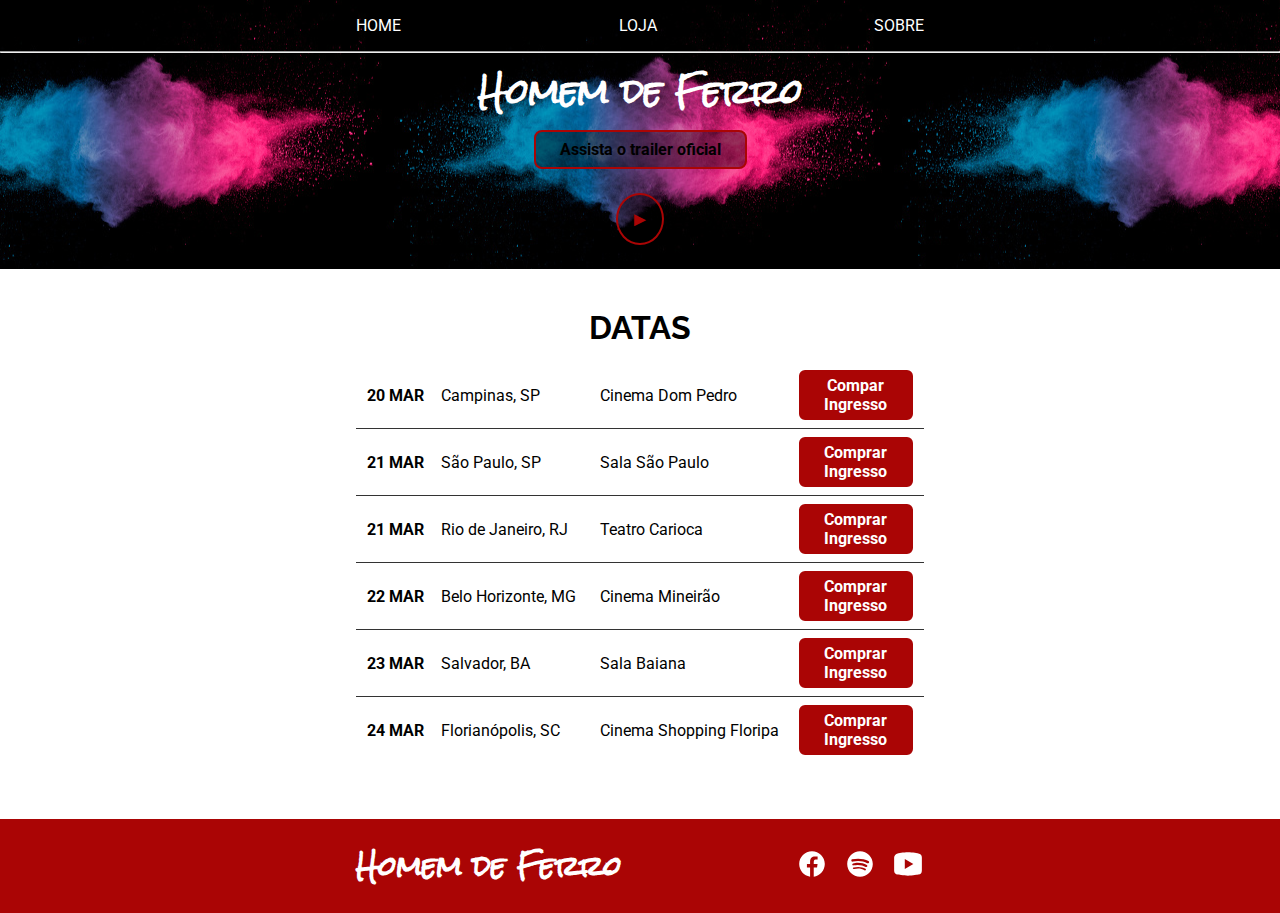
<file: index.html>
<!DOCTYPE html>
<html lang="pt-br">
<head>
    <meta charset="UTF-8">
    <meta http-equiv="X-UA-Compatible" content="IE=edge">
    <meta name="viewport" content="width=device-width, initial-scale=1.0">
    <link rel="stylesheet" href="style.css">
    <link rel="shortcut icon" href="images/favicon.png" type="image/x-icon">
    <title>Homem de Ferro | Home</title>

</head>
<body>
    <header class="main-header">
        <nav  class="main-nav container">
            <ul class="header-list-container list-container">
                <li class="nav-item"><a href="index.html">Home</a></li>
                <li class="nav-item"><a href="loja.html">Loja</a> </li>
                <li class="nav-item"><a href="sobre.html">Sobre</a></li>
            </ul>
        </nav>
        <hr>
        <h1 class="movie-title">Homem de Ferro</h1>
        <!--Adicionar imagem de fundo no CSS-->
        <a 
            href="https://www.youtube.com/watch?v=2bVct5-ZxCQ&t=3s&ab_channel=Mothisroa" 
            target="_blank"
            class="watch-trailer-button"
        >
            Assista o trailer oficial
        </a>
        
        <a 
            href="https://www.youtube.com/watch?v=2bVct5-ZxCQ&t=3s&ab_channel=Mothisroa" 
            target="_blank"
            class="watch-trailer-button-player"
        >
            &#9658
        </a>
        
    </header>

    <main class="main-section">
        <div class="container">
            <h2 class="section-title">Datas</h2>
            <ul>
                <li class="shedule-item">
                    <strong class="show-date">20 MAR</strong>
                    
                    <span class="show-city">Campinas, SP</span>
                    
                    <span class="show-place">Cinema Dom Pedro</span>
                    
                    <button class="buy-ticket-button button-hover-bacground" type="button">Compar Ingresso</button>
                </li>
            
                <li class="shedule-item">
                    <strong class="show-date">21 MAR</strong>
                   
                    <span class="show-city">São Paulo, SP</span>
                    
                    <span class="show-place">Sala São Paulo</span>
                    
                    <button class="buy-ticket-button button-hover-bacground" type="button">Comprar Ingresso</button>
                </li>
                <li class="shedule-item">
                    <strong class="show-date">21 MAR</strong>
                    
                    <span class="show-city">Rio de Janeiro, RJ</span>
                    
                    <span class="show-place">Teatro Carioca</span>
                    
                    <button class="buy-ticket-button button-hover-bacground" type="button">Comprar Ingresso</button>
                </li>
                <li class="shedule-item">
                    <strong class="show-date">22 MAR</strong>
                    
                    <span class="show-city">Belo Horizonte, MG</span>
                   
                    <span class="show-place">Cinema Mineirão</span>
                    
                    <button class="buy-ticket-button button-hover-bacground" type="button">Comprar Ingresso</button>
                </li>
                <li class="shedule-item">
                    <strong class="show-date">23 MAR</strong>
                    
                    <span class="show-city">Salvador, BA</span>
                    
                    <span class="show-place">Sala Baiana</span>
                   
                    <button class="buy-ticket-button button-hover-bacground" type="button">Comprar Ingresso</button>
                </li>
                <li class="shedule-item">
                    <strong class="show-date">24 MAR</strong>
                    
                    <span class="show-city">Florianópolis, SC</span>
                    
                    <span class="show-place">Cinema Shopping Floripa</span>
                    
                    <button class="buy-ticket-button button-hover-bacground" type="button">Comprar Ingresso</button>
                </li>
            </ul>
        </div>
            

    </main>

    <footer class="main-footer">
        <div class="container main-footer-container">
            <h3 class="movie-title-medium movie-title">Homem de Ferro</h3>
            <ul  class="list-container">
                <li class="footer-item">
                    <a href="https://www.facebook.com/" target="_blank">
                        <img src="images/icon-facebook.svg" alt="facebook-logo">
                    </a>
                    
                </li>
                <li class="footer-item">
                    <a href="https://open.spotify.com/intl-pt" target="_blank">
                        <img src="images/icon-spotify.svg" alt="spotify-logo">
                    </a>
                    
                </li>
                <li class="footer-item">
                    <a href="https://www.youtube.com/" target="_blank">
                        <img src="images/icon-youtube.svg" alt="youtube-logo">
                    </a>
                </li>
            </ul>
        </div>
    </footer>

</body>
</html>
</file>
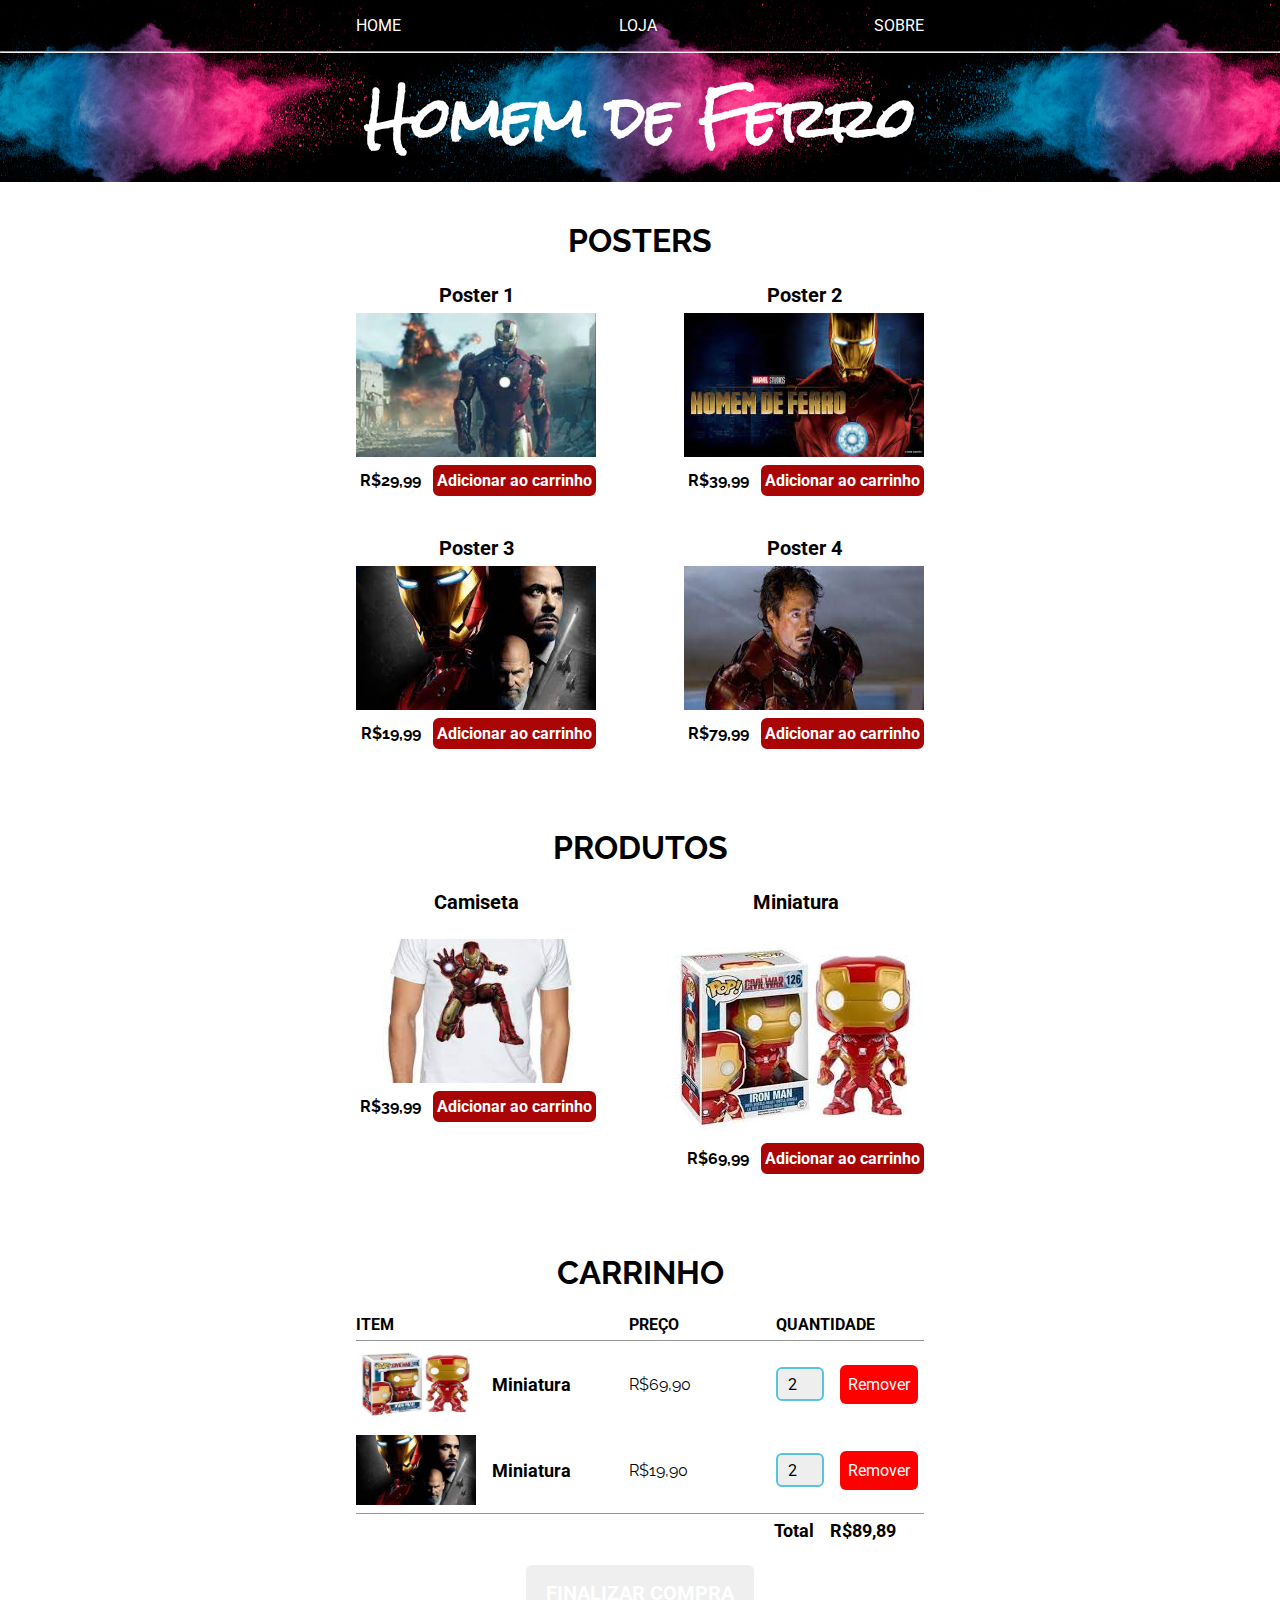
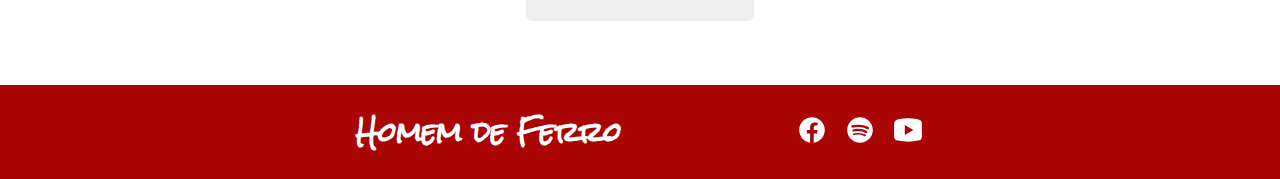
<file: loja.html>
<!DOCTYPE html>
<html lang="pt-br">
<head>
    <meta charset="UTF-8">
    <meta http-equiv="X-UA-Compatible" content="IE=edge">
    <meta name="viewport" content="width=device-width, initial-scale=1.0">
    <link rel="stylesheet" href="style.css">
    <link rel="shortcut icon" href="images/favicon.png" type="image/x-icon">
    <title>Homem de Ferro | Loja</title>

</head>
<body>
    <header class="main-header">
        <nav class="main-nav container">
            <ul class="header-list-container list-container">
                <li class="nav-item"><a href="index.html">Home</a></li>
                <li class="nav-item"><a href="loja.html">Loja</a> </li>
                <li class="nav-item"><a href="sobre.html">Sobre</a></li>
            </ul>
        </nav>
        <hr>
        <h1 class="movie-title-large movie-title">Homem de Ferro</h1>
        <!--Adicionar imagem de fundo no CSS-->

    </header>

    <main class="main-section">
        	<section class="container normal-section">
                <h2 class="section-title">Posters</h2>
                <div  class="product-container">
                    <div class="movie-product">
                        <strong class="product-title">Poster 1</strong>
                    
                        <img class="product-image" src="images/poster1.png" alt="poster1">
                        <div class="product-price-container">
                            <span class="product-price">R$29,99</span>
                            <button class="button-hover-bacground" type="button">Adicionar ao carrinho</button>
                        </div>
                        
                    </div>
                    <div class="movie-product">
                        <strong class="product-title">Poster 2</strong>
                       
                        <img class="product-image" src="images/poster2.png" alt="poster1">
                        <div class="product-price-container">
                            <span class="product-price">R$39,99</span>
                            <button class="button-hover-bacground" type="button">Adicionar ao carrinho</button>
                        </div>
                        
                    </div>
                    <div class="movie-product">
                        <strong class="product-title">Poster 3</strong>
                        <img class="product-image" src="images/poster3.png" alt="poster1">
                        <div class="product-price-container">
                            <span class="product-price">R$19,99</span>
                            <button class="button-hover-bacground" type="button">Adicionar ao carrinho</button>
                        </div>
                        
                    </div>
                    <div class="movie-product">
                        <strong class="product-title">Poster 4</strong>
                        <img class="product-image" src="images/poster4.png" alt="poster1">
                        <div class="product-price-container">
                            <span class="product-price">R$79,99</span>
                            <button class="button-hover-bacground" type="button">Adicionar ao carrinho</button>
                        </div>
                        
                    </div>
                </div>
            </section>

            <section class="container normal-section">
                <h2 class="section-title">Produtos</h2>
                <div class="product-container">
                    <div class="movie-product">
                        <strong class="product-title">Camiseta</strong>
                        <br>
                        <img class="product-image" src="images/produto1.png" alt="poster1">
                        <div class="product-price-container">
                            <span class="product-price">R$39,99</span>
                            <button class="button-hover-bacground" type="button">Adicionar ao carrinho</button>
                        </div>
                        
                    </div>
                    <div class="movie-product">
                        <strong class="product-title">Miniatura</strong>
                        <br>
                        <img src="images/produto2.png" alt="poster1">
                        <div class="product-price-container">
                            <span class="product-price">R$69,99</span>
                            <button class="button-hover-bacground" type="button">Adicionar ao carrinho</button>
                        </div>
                        
                    </div>
                </div>
            </section>

            <section class="container normal-section">
                <h2 class="section-title">Carrinho</h2>
                <table class="cart-table">
                    <head>
                        <tr>
                            <th class="table-head-item first-col">Item</th>
                            <th class="table-head-item second-col">Preço</th>
                            <th class="table-head-item third-col">Quantidade</th>
                        </tr>
                    </head>
                    <tbody>
                        <tr class="cart-product">
                            <td class="product-identification">
                                <img class="cart-product-image" src="images/produto2.png" alt="Miniatura">
                                <strong class="cart-product-title">Miniatura</strong>
                            </td>
                            <td>
                                <span class="cart-product-price">R$69,90</span>
                            </td>
                            <td>
                                <input class="product-qtd-input" type="number" value="2" min="0">
                                <button class="remove-product-button" type="button">Remover</button>
                            </td>
                        </tr>
                        <tr class="cart-product">
                            <td class="product-identification">
                                <img class="cart-product-image" src="images/poster3.png" alt="Miniatura">
                                <strong class="cart-product-title">Miniatura</strong>
                            </td>
                            <td>
                                <span class="cart-product-price">R$19,90</span>
                            </td>
                            <td colspan="3">
                                <input class="product-qtd-input" type="number" value="2" min="0">
                                <button class="remove-product-button" type="button">Remover</button>
                            </td>
                        </tr>
                    </tbody>
                    <tfoot>
                        <tr>
                            <td colspan="3" class="cart-total-container">
                                <strong>Total</strong>
                                <strong>R$89,89</strong>
                            </td>
                        </tr>
                    </tfoot>
                </table>
                <button class="purchase-button" type="button">Finalizar compra</button>
            </section>

    </main>

    <footer class="main-footer">
        <div class="container main-footer-container">
            <h3 class="movie-title-medium movie-title">Homem de Ferro</h3>
            <ul class="list-container">
                <li class="footer-item">
                    <a href="https://www.facebook.com/" target="_blank">
                        <img src="images/icon-facebook.svg" alt="facebook-logo">
                    </a>
                    
                </li>
                <li class="footer-item">
                    <a href="https://open.spotify.com/intl-pt" target="_blank">
                        <img src="images/icon-spotify.svg" alt="spotify-logo">
                    </a>
                    
                </li>
                <li class="footer-item">
                    <a href="https://www.youtube.com/" target="_blank">
                        <img src="images/icon-youtube.svg" alt="youtube-logo">
                    </a>
                </li>
            </ul>
        </div>
    </footer>

</body>
</html>
</file>
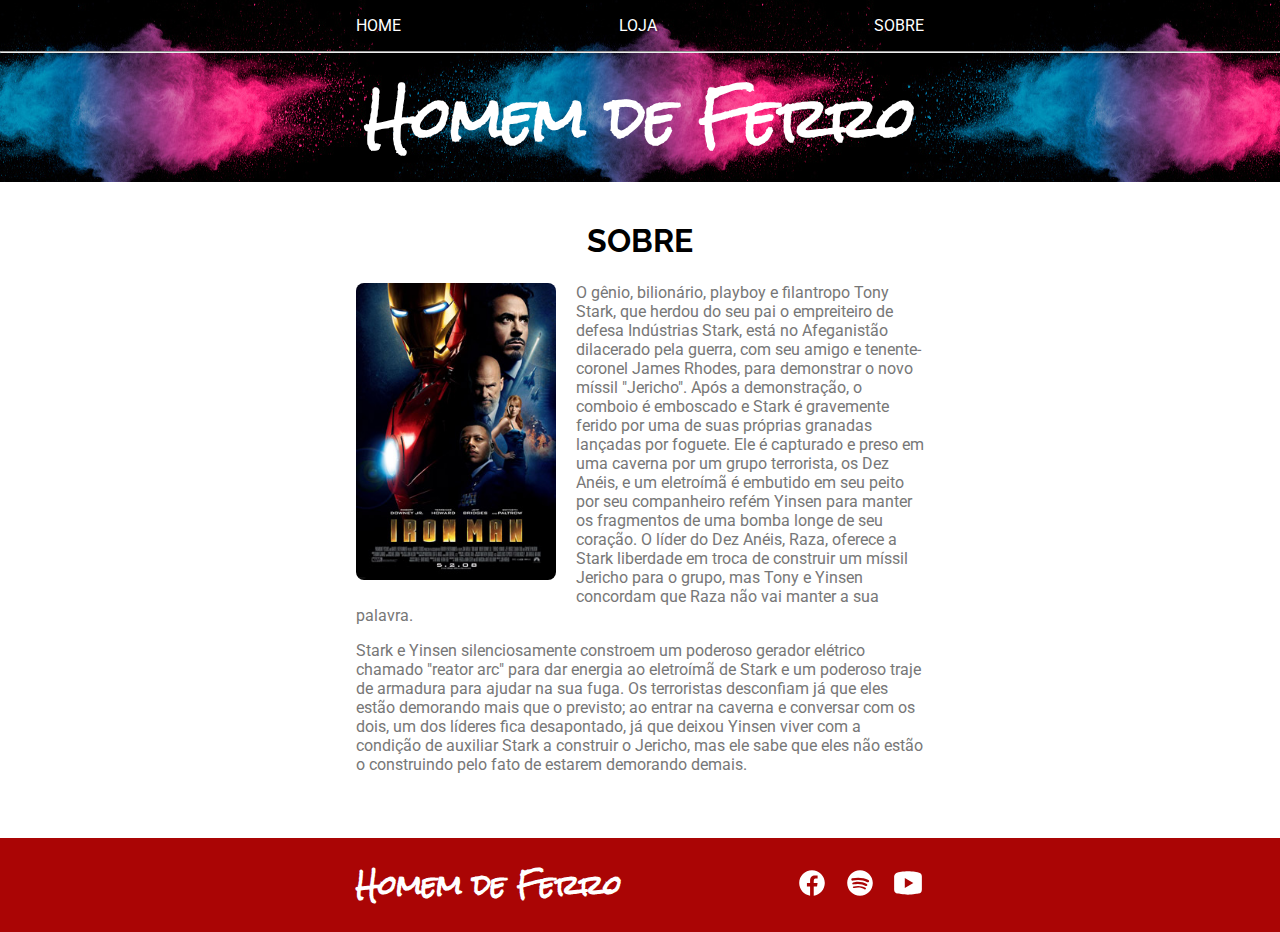
<file: sobre.html>
<!DOCTYPE html>
<html lang="pt-br">
<head>
    <meta charset="UTF-8">
    <meta http-equiv="X-UA-Compatible" content="IE=edge">
    <meta name="viewport" content="width=device-width, initial-scale=1.0">
    <link rel="stylesheet" href="style.css">
    <link rel="shortcut icon" href="images/favicon.png" type="image/x-icon">
    <title>Homem de Ferro | Sobre</title>

</head>
<body>
    <header class="main-header">
        <nav class="main-nav container">
            <ul class="header-list-container list-container">
                <li class="nav-item" ><a href="index.html">Home</a></li>
                <li class="nav-item"><a href="loja.html">Loja</a> </li>
                <li class="nav-item"><a href="sobre.html">Sobre</a></li>
            </ul>
        </nav>
        <hr>
        <h1 class="movie-title-large movie-title">Homem de Ferro</h1>
        <!--Adicionar imagem de fundo no CSS-->

    </header>

    <main class="main-section">
        <div class="container">
            <h2 class="section-title">Sobre</h2>
            <img class="about-movie-image" src="images/foto-homem-de-ferro.jpg" alt="Homem de Ferro Poster">
            <p class="section-description">O gênio, bilionário, playboy e filantropo Tony Stark, que herdou do seu pai o empreiteiro de defesa Indústrias Stark, está no Afeganistão dilacerado pela guerra, com seu amigo e tenente-coronel James Rhodes, para demonstrar o novo míssil "Jericho". Após a demonstração, o comboio é emboscado e Stark é gravemente ferido por uma de suas próprias granadas lançadas por foguete. Ele é capturado e preso em uma caverna por um grupo terrorista, os Dez Anéis, e um eletroímã é embutido em seu peito por seu companheiro refém Yinsen para manter os fragmentos de uma bomba longe de seu coração. O líder do Dez Anéis, Raza, oferece a Stark liberdade em troca de construir um míssil Jericho para o grupo, mas Tony e Yinsen concordam que Raza não vai manter a sua palavra.</p>
            <p class="section-description">Stark e Yinsen silenciosamente constroem um poderoso gerador elétrico chamado "reator arc" para dar energia ao eletroímã de Stark e um poderoso traje de armadura para ajudar na sua fuga. Os terroristas desconfiam já que eles estão demorando mais que o previsto; ao entrar na caverna e conversar com os dois, um dos líderes fica desapontado, já que deixou Yinsen viver com a condição de auxiliar Stark a construir o Jericho, mas ele sabe que eles não estão o construindo pelo fato de estarem demorando demais.</p>
        </div>

    </main>

    <footer class="main-footer">
        <div class="container main-footer-container">
            <h3 class="movie-title-medium movie-title">Homem de Ferro</h3>
            <ul class="list-container">
                <li class="footer-item">
                    <a href="https://www.facebook.com/" target="_blank">
                        <img src="images/icon-facebook.svg" alt="facebook-logo">
                    </a>
                    
                </li>
                <li class="footer-item">
                    <a href="https://open.spotify.com/intl-pt" target="_blank">
                        <img src="images/icon-spotify.svg" alt="spotify-logo">
                    </a>
                    
                </li>
                <li class="footer-item">
                    <a href="https://www.youtube.com/" target="_blank">
                        <img src="images/icon-youtube.svg" alt="youtube-logo">
                    </a>
                </li>
            </ul>
        </div>
    </footer>

</body>
</html>
</file>
<file: style.css>
@import url('https://fonts.googleapis.com/css2?family=Raleway:ital,wght@0,100..900;1,100..900&family=Roboto:ital,wght@0,100;0,300;0,400;0,500;0,700;0,900;1,100;1,300;1,400;1,500;1,700;1,900&family=Rock+Salt&display=swap');

:root {
    --white: #fff;
    --red: #aa0505;
    --gray: #959595;
    --blue: #56c5db;
}

* {
    margin: 0;
    padding: 0;
    box-sizing: border-box;
}

li {
    list-style-type: none;
}

a{
    text-decoration: none;
    color: inherit;
}

button {
    cursor: pointer;
}

body, button, input {
    font: 400 16px "Roboto", sans-serif;
}

/* Header */

.main-header {
    background-image: url("images/background-image.png");
    background-position: 50% 39%;
    display: flex;
    flex-direction: column;
    align-items: center;
}

.main-nav {
    width: 100%;
}

.header-list-container {
    padding: 16px 0;
}

.nav-item {
    text-transform: uppercase;
    color: var(--white);
    transition: 0.2s;
}

.nav-item:hover {
    color: rgba(255, 255, 255, 0.8);

}

hr {
    width: 100%;
}

.movie-title-large {
    font-size: 54px;
}

/* main */

.main-section {
    padding: 40px 0 64px;
}

.container {
    max-width: 600px;
    padding: 0 16px;
    margin: 0 auto;
}

.section-title {
    font-family: "Raleway", sans-serif;
    font-size: 32px;
    text-align: center;
    text-transform: uppercase;
    margin-bottom: 24px;
}

.about-movie-image {
    float: left;
    margin: 0 20px 10px 0;
    border-radius: 8px;
    width: 200px;
    height: auto;
}

/* Section */

.section-description{
    color: #777;
}

.section-description + .section-description {
    margin-top: 16px;
}

/* Footer */ 

.main-footer {
    background-color: var(--red);
    padding: 16px 0;
}

.main-footer-container {
    display: flex;
    align-items: center;
    justify-content: space-between;
}

.movie-title-medium {
    font-size: 26px;
}

.movie-title {
    font-family: "Rock Salt", cursive;
    color: var(--white);
}

.list-container {
    display: flex;
    align-items: center;
    justify-content: space-between;
}

.footer-item + .footer-item{
    margin-left: 16px;
}

.footer-item img {
    width: 32px;
    height: 32px;

}

/* index */

.watch-trailer-button {
    color: var(white);
    font-weight: bold;
    border: 2px solid var(--red);
    border-radius: 8px;
    padding: 8px 24px;
    background-color: rgba(0,0,0,0.4);
}

.watch-trailer-button:hover {
    background-color: var(--red);
    transition: 0.2s;
}

.watch-trailer-button-player {
    color: var(--red);
    margin: 24px 0;
    border: 2px solid var(--red);
    border-radius: 50%;
    padding: 12px;
    font-size: 20px;
    background-color: rgba(0, 0, 0, 0.4);
    transition: 0.2s;
}

.watch-trailer-button-player:hover {
    color: var(--white);
    background-color: var(--red);
}

.shedule-item {
    display: flex;
    justify-content: center;
    align-items: center;
}

.shedule-item + .shedule-item {
    border-top: 1px solid #333;
    margin-top: 8px;
    padding-top: 8px;
}

.show-date {
    width: 13%;
}

.show-city {
    width: 28%;
}

.show-place {
    width: 35%;
}

.buy-ticket-button {
    width: 20%;

}

.buy-ticket-button:hover {
    background-color: transparent;
    color: var(--red);
}

.normal-section + .normal-section{
    margin-top: 80px;
}

/* Loja */

.product-container {
    display: flex;
    flex-wrap: wrap;
    justify-content: space-between;
    gap: 40px;
}

.movie-product {
    display: flex;
    flex-direction: column;
    align-items: center;
}

.product-title {
    font-size: 20px;
    margin-bottom: 6px;
}

.product-image {
    width: 240px;
    height: 144px;
}

.product-price-container {
    margin-top: 8px;
    width: 100%;
    display: flex;
    justify-content: flex-end;
    align-items: center;
}

.product-price {
    margin-right: 12px;
    font-family: "Raleway", sans-serif;
    font-weight: bold;
}

.button-hover-bacground {
    background-color: var(--red);
    color: var(--white);
    border: 2px solid var(--red);
    border-radius: 6px;
    padding: 4px 2px;
    font-weight: bold;

    transition: 0.2s;
}

.button-hover-bacground:hover {
    background-color: transparent;
    color: var(--red);
}


.cart-table {
    width: 100%;
    border-collapse: collapse;
}

.table-head-item {
    text-align: start;
    border-bottom: 1px solid var(--gray);
    padding-bottom: 6px;
    text-transform: uppercase;
}

.second-col,
.third-col {
    width: 26%;
}

.cart-product td {
    padding: 8px 0;
}

.product-identification {
    display: flex;
    align-items: center;
}


.cart-product-image{
    width: 120px;
    height: 70px;
}

.cart-product-title {
    margin-left: 16px;
    font-size: 18px;
}

.cart-product-price {
    font-family: "Raleway", sans-serif;
}

.product-qtd-input {
    width: 48px;
    height: 34px;
    border-radius: 6px;
    border: 2px solid var(--blue);
    text-align: center;
    background-color: #eee;
}

.remove-product-button {
    margin-left: 12px;
    background-color: #ff0000;
    color: var(--white);
    padding: 10px 8px;
    border: 0;
    border-radius: 6px;
    transition: 0.2s;
}

.remove-product-button:hover {
    filter: brightness(0.8);
}

.cart-total-container {
    border-top: 1px solid var(--gray);
    text-align: end;
    padding: 6px 16px 0 0;
    font-size: 18px;
}

.cart-total-container strong {
    margin-right: 12px;
}

.purchase-button {
    display: flex;
    margin: 24px auto 0;
    background-color:56c5db;
    color: var(--white);
    border: none;
    border-radius: 6px;
    padding: 16px 20px;
    text-transform: uppercase;
    font-size: 20px;
    font-weight: bold;
    transition: 0.2s;
}

.purchase-button:hover {
    filter: brightness(0.8);
}

/* Responsividade */

@media(max-width: 584px) {
    .movie-title-large{
        font-size: 36px;
    }

    .shedule-item{
        flex-wrap: wrap;
        text-align: center;
    }

    .shedule-item + .shedule-item {
        margin-top: 12px;
    }

    
    .show-date,
    .show-place {
        width: 32%;
        padding: 4px;
    }

    .show-city {
        width: 32%;
        padding: 4px;
    }

    .buy-ticket-button {
        width: 60%;
        margin-top: 12px;
        padding: 12px 2px;
    }

    .product-container {
        justify-content: center;
    }

    .product-identification {
        flex-direction: column;
        align-items: flex-start;
    }

    .cart-product-title {
        margin-top: 6px;
    }

    .product-qtd-input {
        display: block;
        margin: 0 auto;
    }

    .remove-product-button {
        display: block;
        margin: 8px auto 0;
    }
}

@media (max-width: 470px) {
    .about-movie-image{
        width: 160px;
    }

    .main-footer-container{
        flex-direction: column;
    }

    .movie-title-medium {
        margin-bottom: 16px;
    }
}
</file>
